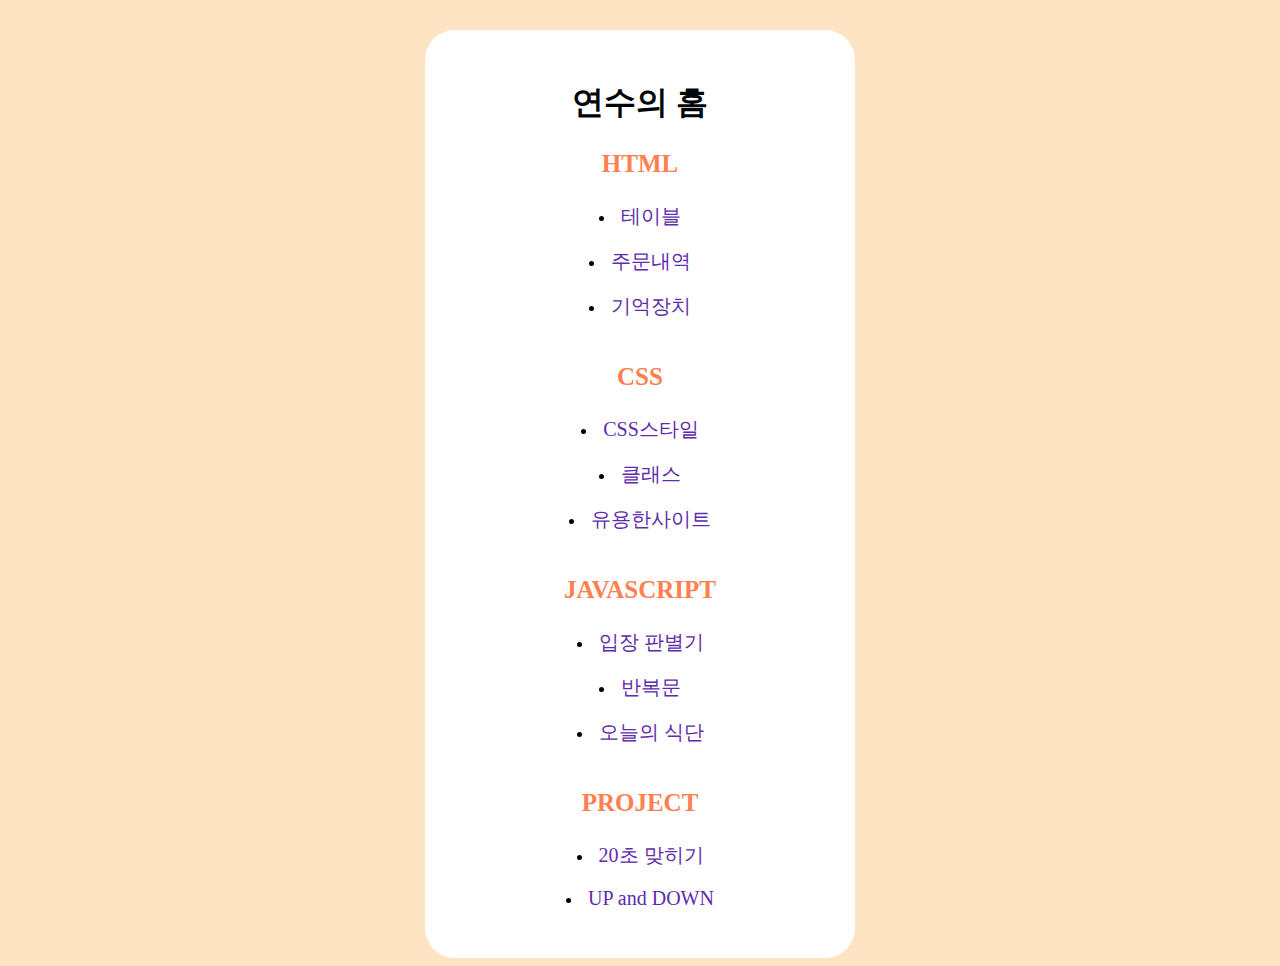
<file: index.html>
<head>
  <link rel="stylesheet" href="index.css">
  </head>


  <body>
    <div id="frame">
  <h1>연수의 홈</h1>

  <h3>HTML</h3>
  <li><a href="14_t1.html">테이블</a></li><br>
  <li><a href="14_t3.html">주문내역</a></li><br>
  <li><a href="14_t4.html">기억장치</a></li><br>

  <h3>CSS</h3>
  <li><a href="19_css5.html">CSS스타일</a></li><br>
  <li><a href="20_css.html">클래스</a></li><br>
  <li><a href="21_css.html">유용한사이트</a></li><br>

  <h3>JAVASCRIPT</h3>
  <li><a href="08_js3.html">입장 판별기</a></li><br>
  <li><a href="09_js.html">반복문</a></li><br>
  <li><a href="13_exam.html">오늘의 식단</a></li><br>

  <h3>PROJECT</h3>
  <li><a href="g1_20ss.html">20초 맞히기</a></li><br>
  <li><a href="g2_upndown.html">UP and DOWN</a></li><br>
  </div>
</body>
</file>
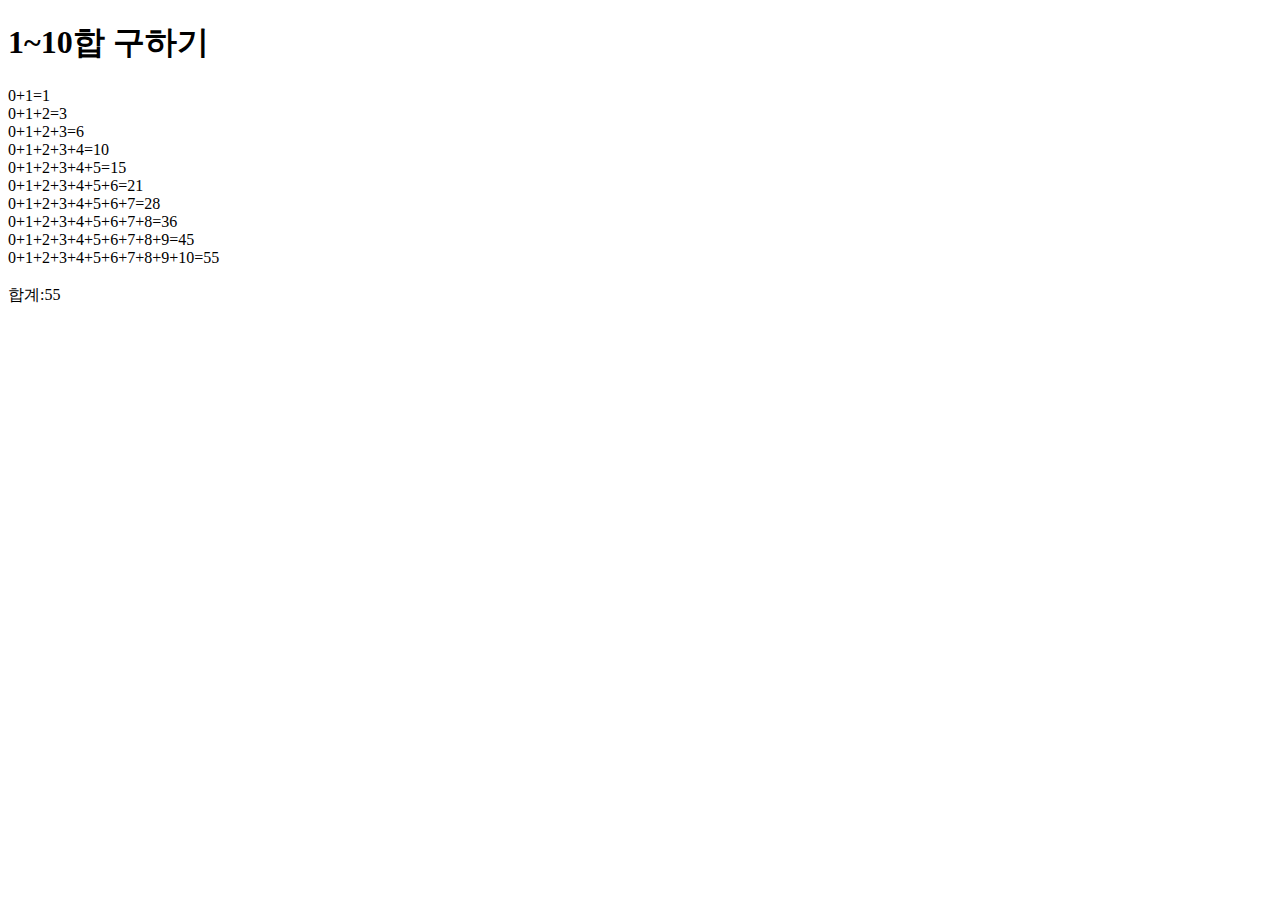
<file: 09_js.html>
<!DOCTYPE html>
<html lang="en">
<head>
  <meta charset="UTF-8">
  <meta http-equiv="X-UA-Compatible" content="IE=edge">
  <meta name="viewport" content="width=device-width, initial-scale=1.0">
  <title>반복문</title>
</head>
<body>
  <script src="09_js.js"></script>
</body>
</html>
</file>
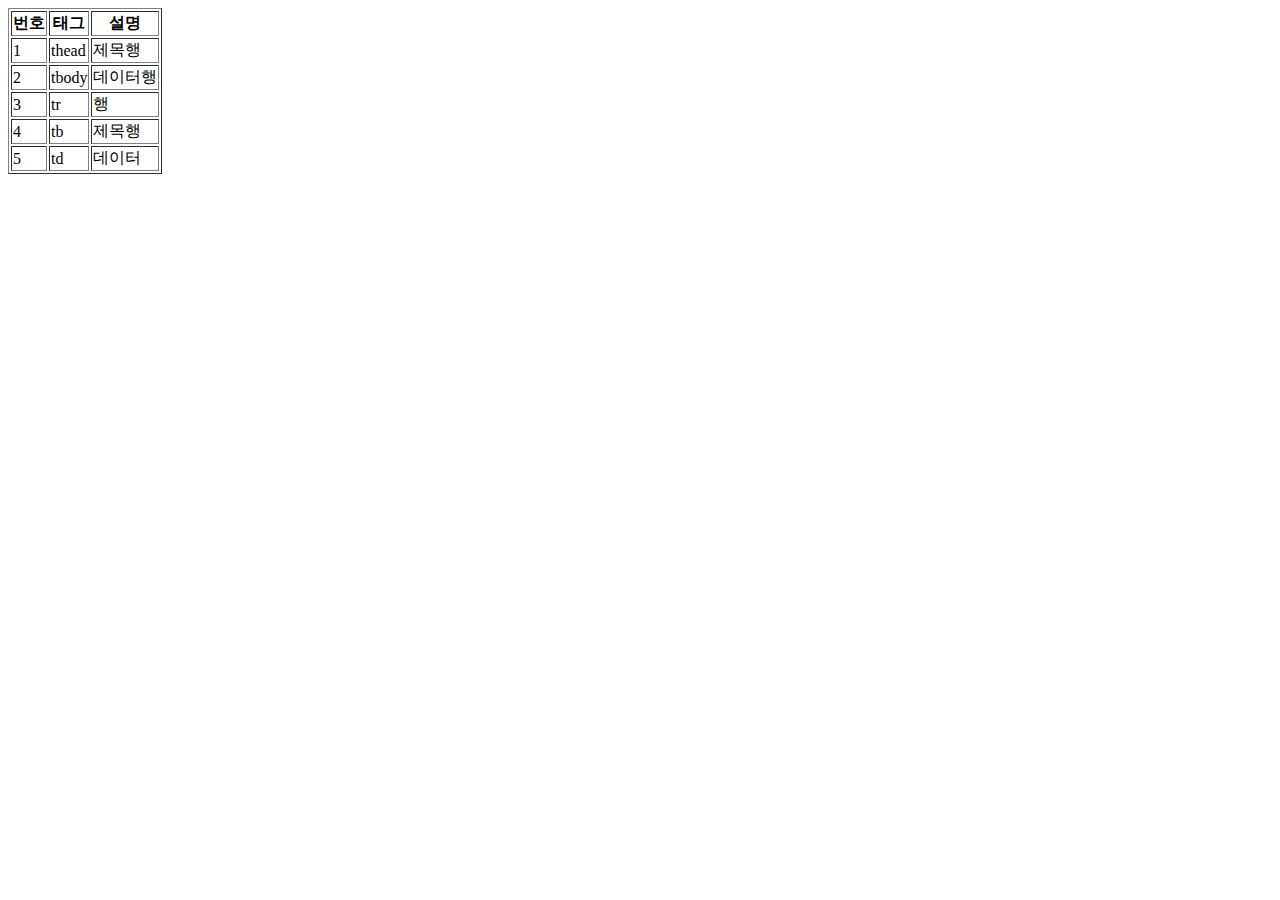
<file: 14_t1.html>
<body>
  <h1></h1>
</body>














<table border="1">
  <thead>
    <tr>
      <th>번호</th>
      <th>태그</th>
      <th>설명</th>
    </tr>
  </thead>
  <tbody>
    <tr>
      <td>1</td>
      <td>thead</td>
      <td>제목행</td>
    </tr>
    <tr>
      <td>2</td>
      <td>tbody</td>
      <td>데이터행</td>
    </tr>
    <tr>
      <td>3</td>
      <td>tr</td>
      <td>행</td>
    </tr>
    <tr>
      <td>4</td>
      <td>tb</td>
      <td>제목행</td>
    </tr>
    <tr>
      <td>5</td>
      <td>td</td>
      <td>데이터</td>
    </tr>
  </tbody>
  
</table>
</file>
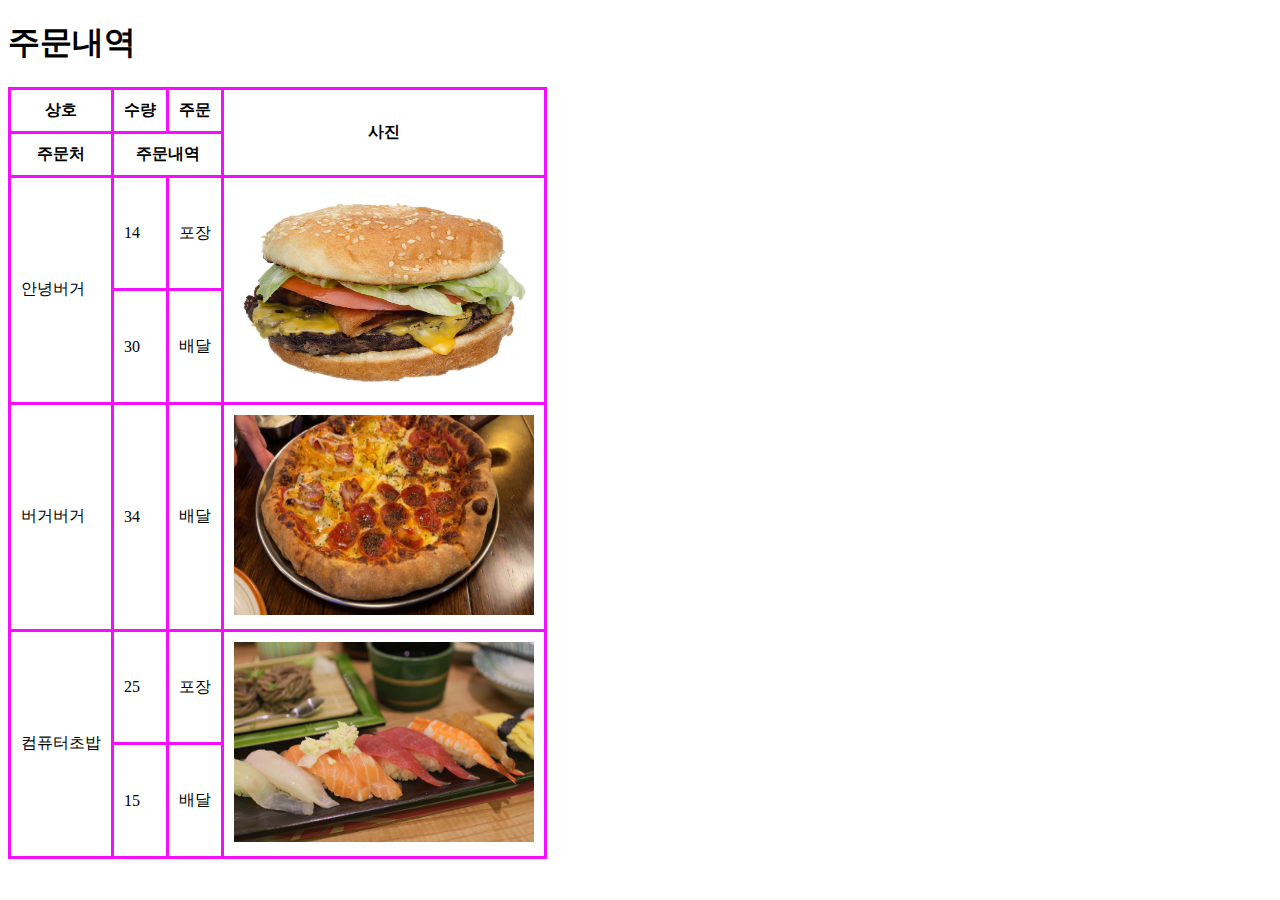
<file: 14_t3.html>
<!DOCTYPE html>
<html>
  <head>
    <title>주문내역</title>
    <style>
      table, th, td {
        border: 3px solid rgb(247, 13, 255);
        border-collapse: collapse;
        padding: 10px;
      }
    </style>
  </head>
  <body>
    <h1>주문내역</h1>
    <table border="1">
      <thead>
        <tr>
          <th>상호</th>
          <th>수량</th>
          <th>주문</th>
          <th rowspan="2">사진</th>
        
        </tr>
        <tr>
          <th>주문처</th>
          <th colspan="2">주문내역</th>
        </tr>
      </thead>
      <tbody>
        <tr>
          <td rowspan="2">안녕버거</td>
          <td>14</td>
          <td>포장</td>
          <td rowspan="2"><img src="hd.jpg" width="300px" height="200px" ></td>
        </tr>
        <tr>
          <td>30</td>
          <td>배달</td>
        </tr>
        <tr>
          <td>버거버거</td>
          <td>34</td>
          <td>배달</td>
          <td><img src="pizza.jpg" width="300px" height="200px"></td>
        </tr>
        <tr>
          <td rowspan="2">컴퓨터초밥</td>
          <td>25</td>
          <td>포장</td>
          <td rowspan="2"><img src="cb.jpg" width="300px" height="200px"></td>
        </tr>
        <tr>
          <td>15</td>
          <td>배달</td>
        </tr>
      </tbody>
    </table>
  </body>
</html>
</file>
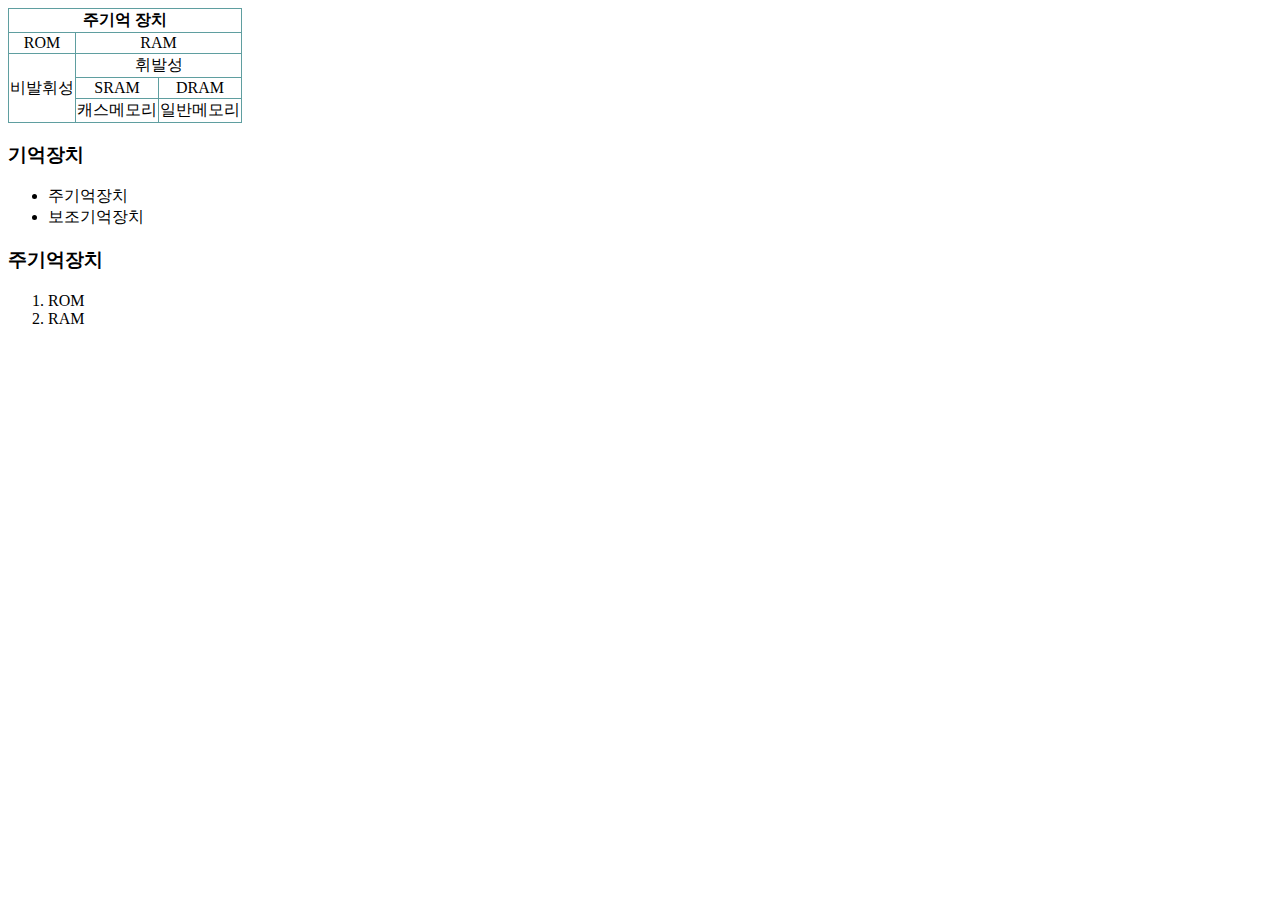
<file: 14_t4.html>
<!DOCTYPE html>
<html>
  <head>
    <title>기억장치</title>
    <style>
      table, th, td {
        border: 1px solid cadetblue;
        border-collapse: collapse;
        text-align: center;
      }
    </style>
  </head>
  <body>
    <table border="1">
      <thead>
        <tr>
         <th colspan="3">주기억 장치</th>
        </tr>
      </thead>
      <tbody>
        <tr>
          <td>ROM</td>
          <td colspan="2">RAM</td>
        </tr>
        <tr>
          <td rowspan="3">비발휘성</td>
          <td colspan="2">휘발성</td>
        </tr>
        <tr>
          <td>SRAM</td>
          <td>DRAM</td>
        </tr>
        <tr>
          <td>캐스메모리</td>
          <td>일반메모리</td>
        </tr>



      </tbody>
    </table>


    <h3>기억장치</h3>
    <ul>
      <li>주기억장치</li>
      <li>보조기억장치</li>
    </ul>

    <h3>주기억장치</h3>
    <ol>
      <li>ROM</li>
      <li>RAM</li>
    </ol>

  </body>
</html>
</file>
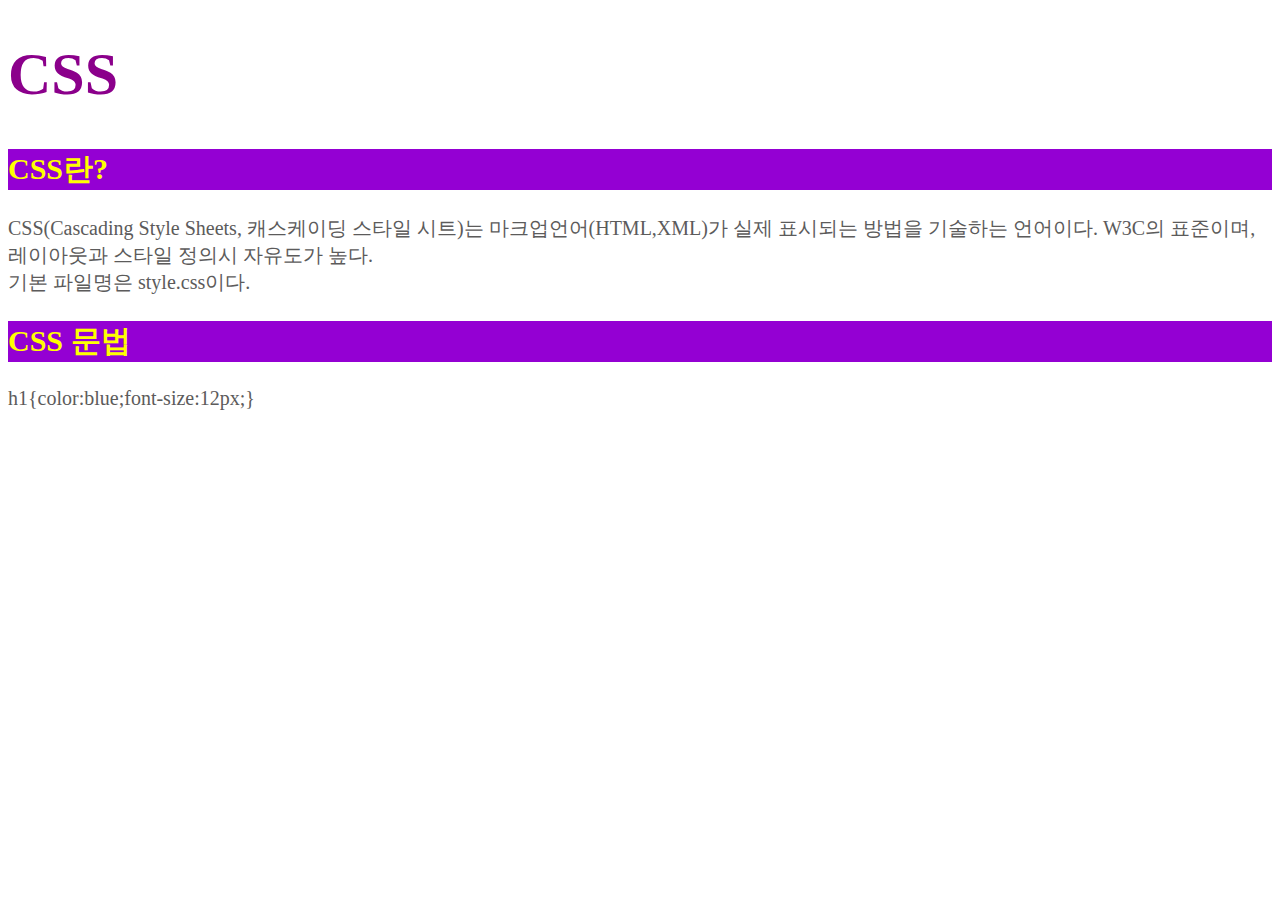
<file: 15_css1.html>
<!DOCTYPE html>
<html>
    <head>
        <title>CSS 기초</title>
        <style>
            h1 {
                font-size: 60px;
                color: darkmagenta;
            }

            h2 {
                font-size: 30px;
                color: yellow;
                background-color: darkviolet;
            }

            p {
                font-size: 20px;
                color: rgb(92, 91, 91);
            }
        </style>
    </head>
    <body>
        <h1>CSS</h1>
        <h2>CSS란?</h2>
        <p>
        CSS(Cascading Style Sheets, 캐스케이딩 스타일 시트)는 마크업언어(HTML,XML)가 실제 표시되는 방법을 기술하는 언어이다. 
        W3C의 표준이며,레이아웃과 스타일 정의시 자유도가 높다.<br>
        기본 파일명은 style.css이다.
        </p>
        <h2>CSS 문법</h2>
        <p>
          h1{color:blue;font-size:12px;}
        </p>
    </body>
</html>
</file>
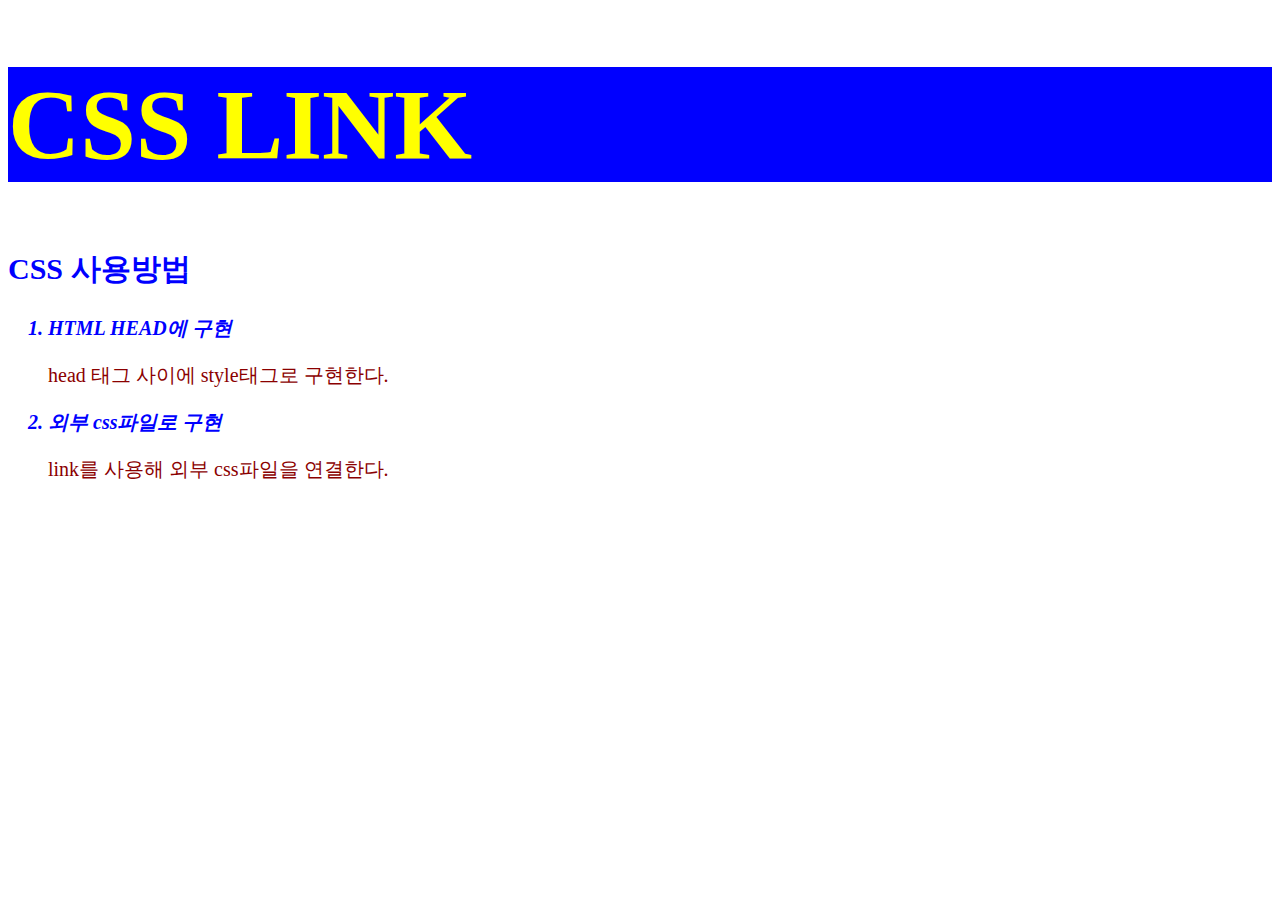
<file: 16_css2.html>
<!DOCTYPE html>
<html>
    <head>
        <title>CSS link</title>
        <link rel="stylesheet" href="16_style.css">
    </head>
    <body>
        <h1>CSS LINK</h1>
        <h2>CSS 사용방법</h2>
        <ol>
            <li>HTML HEAD에 구현</li>
            <p>head 태그 사이에 style태그로 구현한다.</p>
            <li>외부 css파일로 구현</li>
            <p>link를 사용해 외부 css파일을 연결한다.</p>
        </ol>
    </body>
</html>
</file>
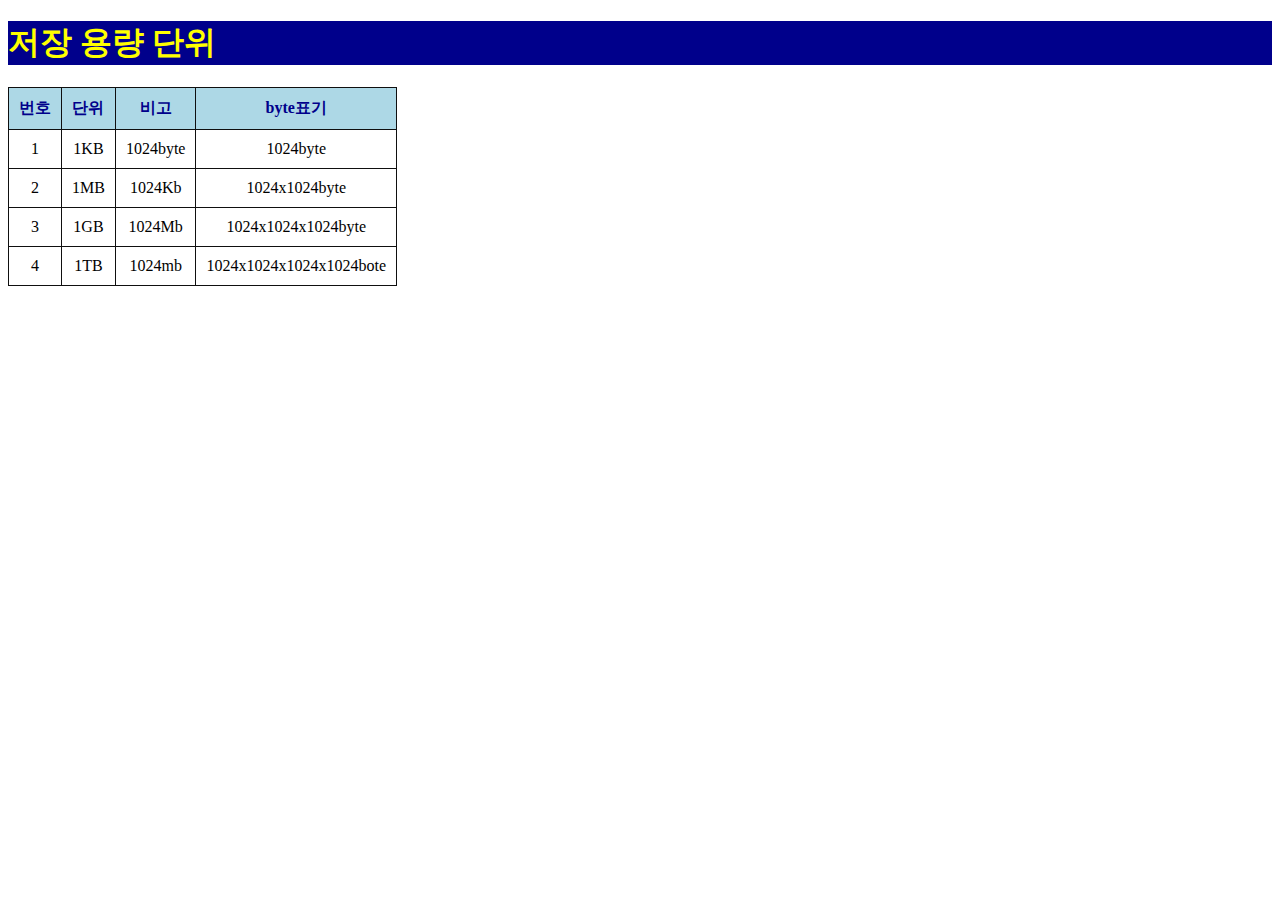
<file: 17_css3.html>
<!DOCTYPE html>
<html>
    <head>
        <title>저장 용량 단위</title>
        <link rel="stylesheet" href="17_style.css">

    </head>
    <body>
        <h1>저장 용량 단위</h1>
        <table>
            <thead>
                <tr>
                   <th>번호</th>
                   <th>단위</th>
                   <th>비고</th>
                   <th>byte표기</th>
                </tr>
            </thead>
            <tbody>
                <tr>
                    <td>1</td>
                    <td>1KB</td>
                    <td>1024byte</td>
                    <td>1024byte</td>
                </tr>
                <tr>
                    <td>2</td>
                    <td>1MB</td>
                    <td>1024Kb</td>
                    <td>1024x1024byte</td>
                </tr>
                <tr>
                    <td>3</td>
                    <td>1GB</td>
                    <td>1024Mb</td>
                    <td>1024x1024x1024byte</td>
                </tr>
                <tr>
                    <td>4</td>
                    <td>1TB</td>
                    <td>1024mb</td>
                    <td>1024x1024x1024x1024bote</td>
                </tr>
            </tbody>
        </table>
    </body>
</html>
</file>
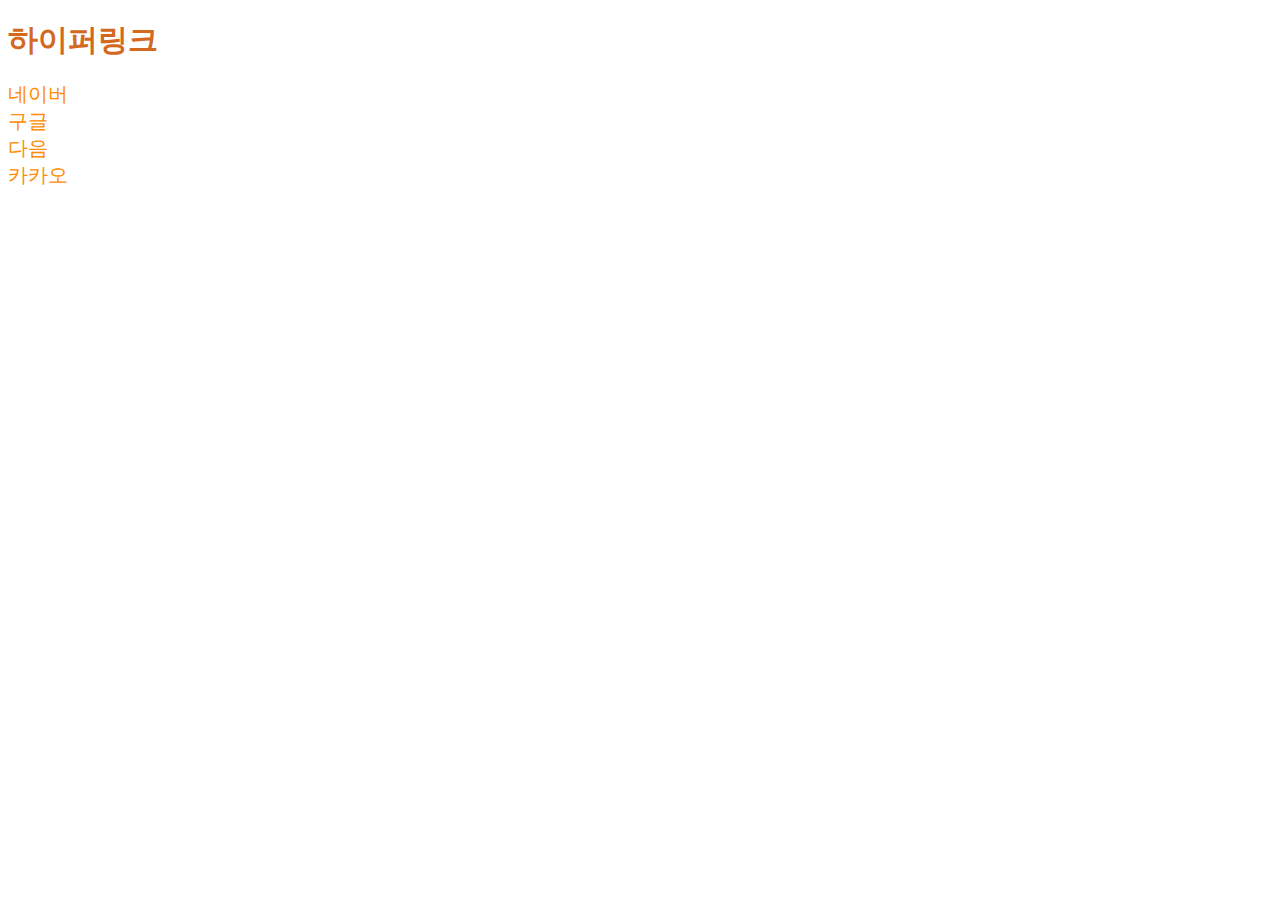
<file: 18_css4.html>
<!DOCTYPE html>
<html>
    <head>
        <title>하이퍼링크</title>
        <link rel="stylesheet" href="18_style.css">
    </head>
    <body>
        <h1>하이퍼링크</h1>
        <a href="https://www.naver.com/">네이버</a><br>
        <a href="https://www.google.co.kr/">구글</a><br>
        <a href="https://www.daum.net/">다음</a><br>
        <a href="https://www.kakaocorp.com/page/">카카오</a>
    </body>

    
</html>
</file>
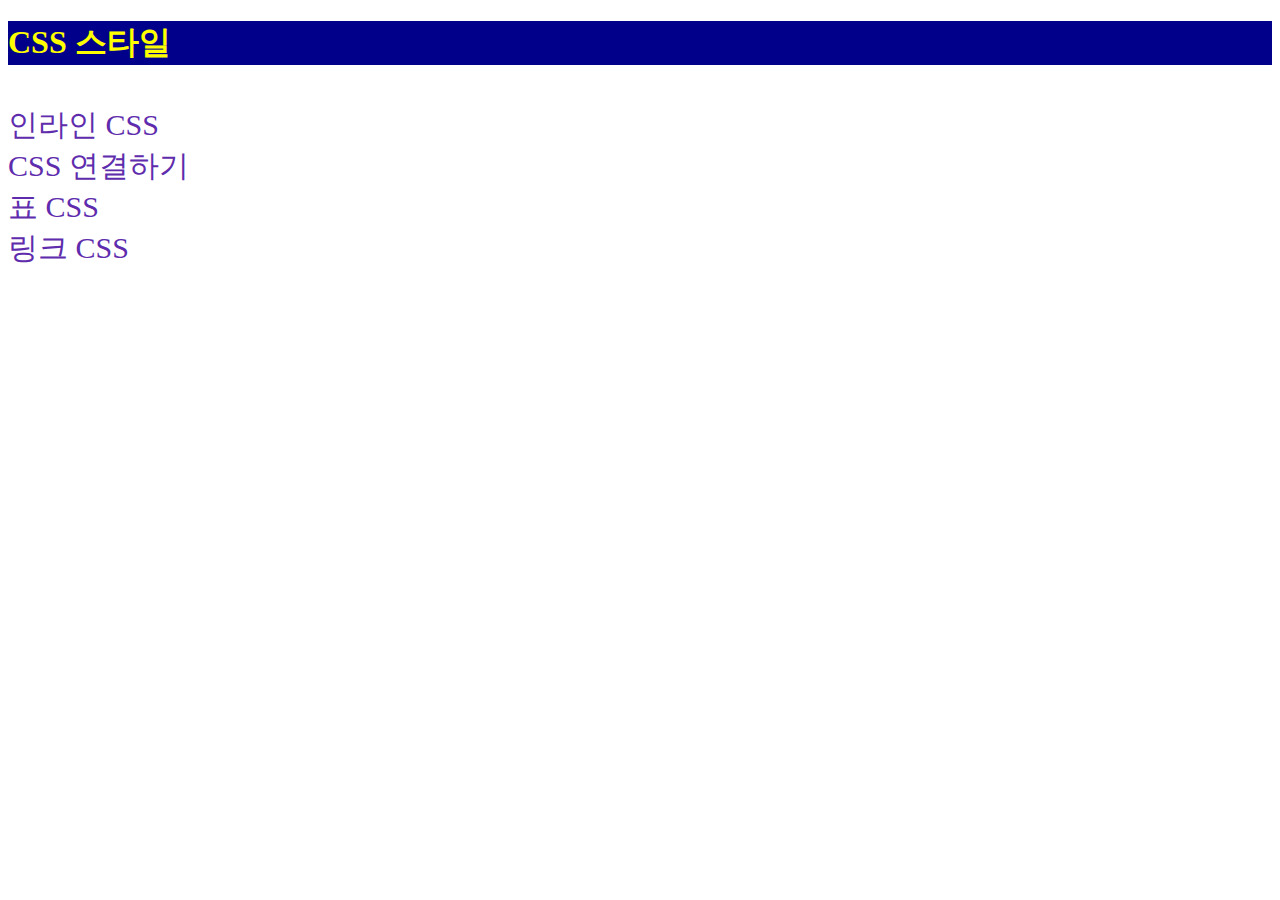
<file: 19_css5.html>
<!DOCTYPE html>
<html>
    <head>
        <title>CSS 스타일</title>
        <link rel="stylesheet" href="19_style.css">
    </head>
    <body>
        <h1>CSS 스타일</h1>
        <br>
        <a href="15_css1.html">인라인 CSS</a><br>
        <a href="16_css2.html">CSS 연결하기</a><br>
        <a href="17_css3.html">표 CSS</a><br>
        <a href="18_css4.html">링크 CSS</a><br>
    </body>
</html>
</file>
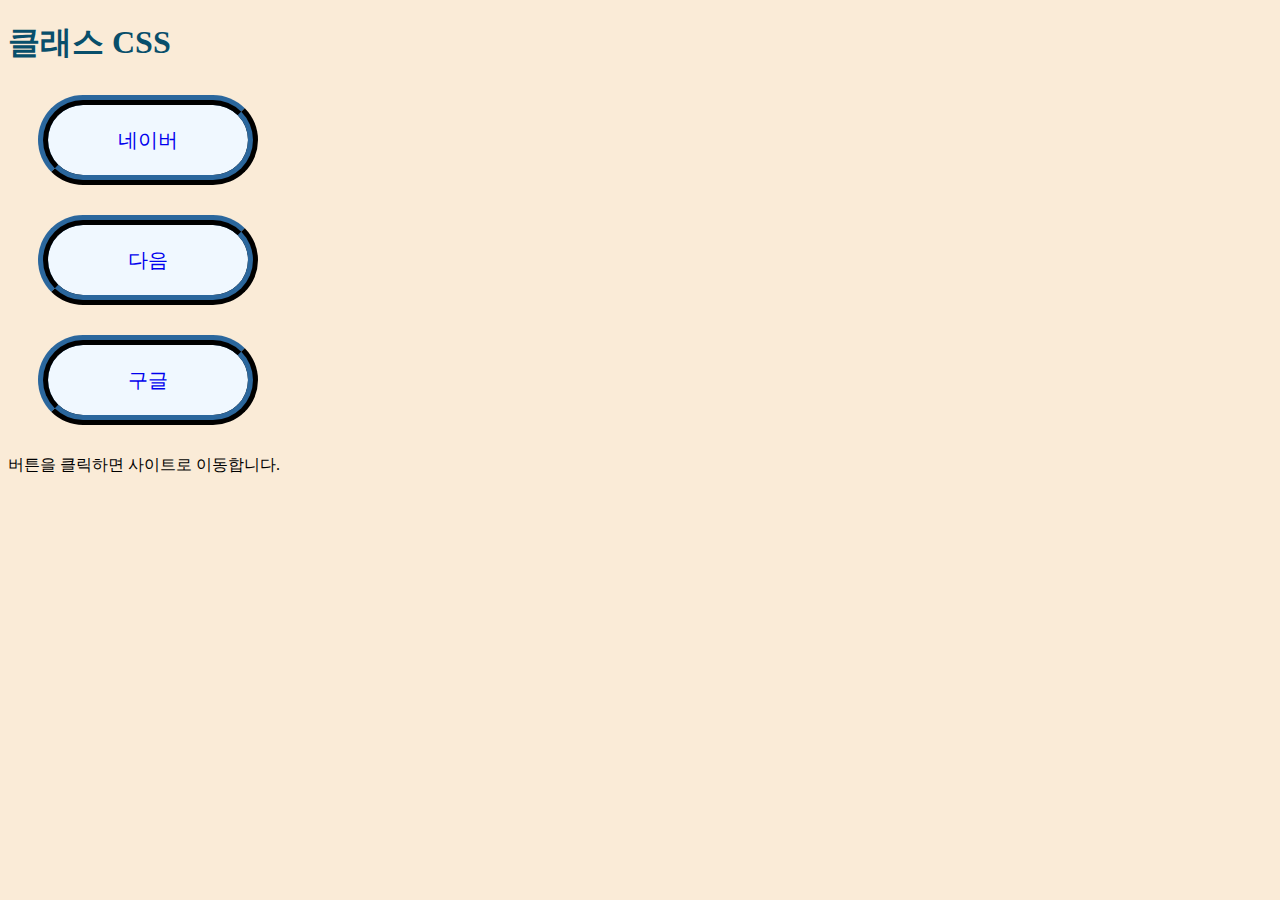
<file: 20_css.html>
<!DOCTYPE html>
<html>
    <head>
        <title>CSS CLASS</title>
        <link rel="stylesheet" href="20.css5.css">
    </head>
    <body>
        <h1>클래스 CSS</h1>
        <a href="https://www.naver.com/"><div class="btn">네이버</div></a>
        <a href="https://www.daum.net/"><div class="btn">다음</div></a>
        <a href="https://www.google.co.kr/"><div class="btn">구글</div></a>

        <div>버튼을 클릭하면 사이트로 이동합니다.</div>
    </body>
</html>
</file>
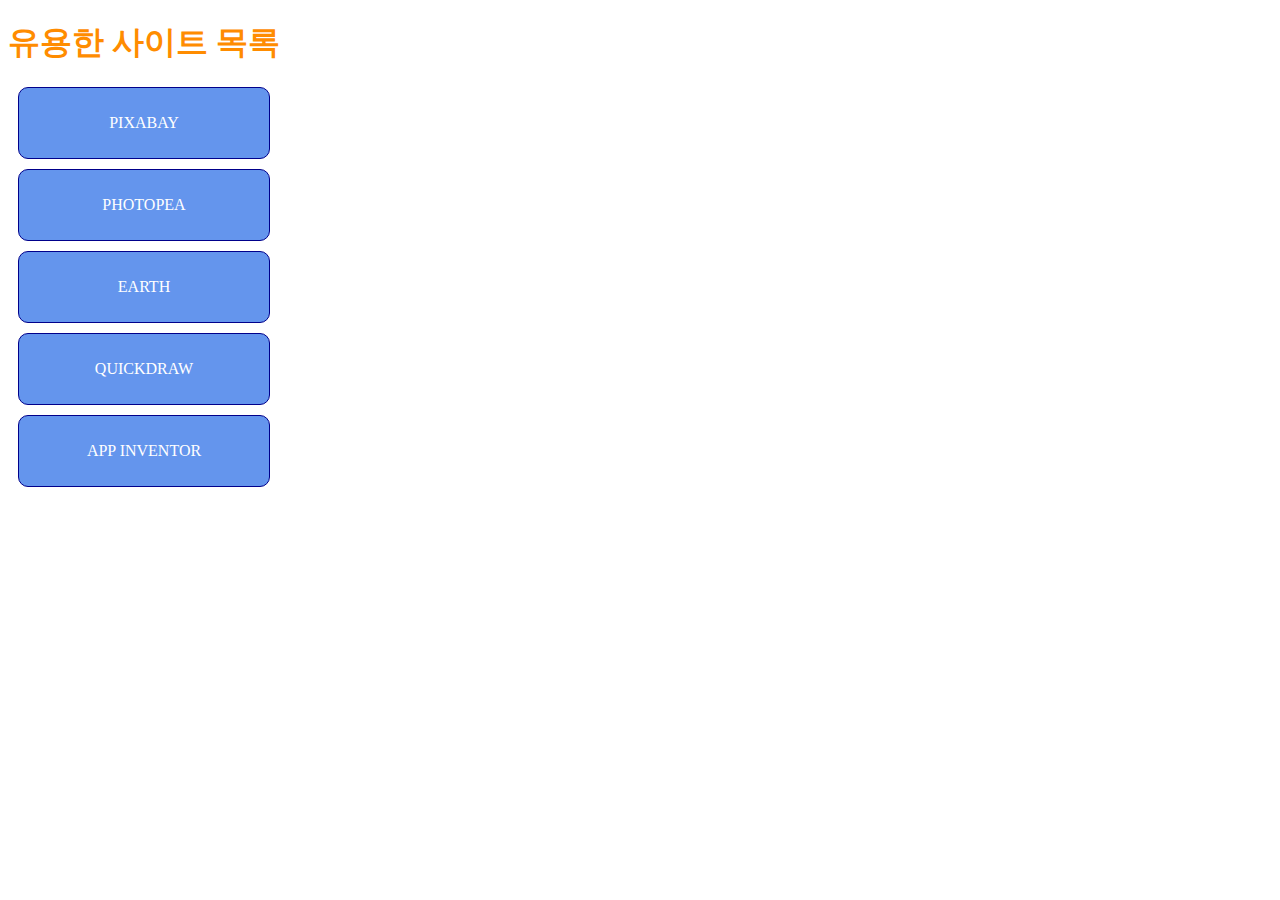
<file: 21_css.html>
<!DOCTYPE html>
<html>
    <head>
        <title>DIV BUTTON</title>
        <link rel="stylesheet" href="21_style.css">
    </head>
    <body>
        <H1>유용한 사이트 목록</H1>
            <a href="https://pixabay.com/ko/">
            <div class="btn">PIXABAY</div></a>
            <a href="https://www.photopea.com/">
            <div class="btn">PHOTOPEA</div></a>       
            <a href="https://earth.nullschool.net/">
            <div class="btn">EARTH</div></a>   

            <a href="https://quickdraw.withgoogle.com/">
            <div class="btn">QUICKDRAW       </div></a>

            <a href="https://appinventor.mit.edu/">
            <div class="btn">APP INVENTOR        </div></a>

    </body>
</html>
</file>
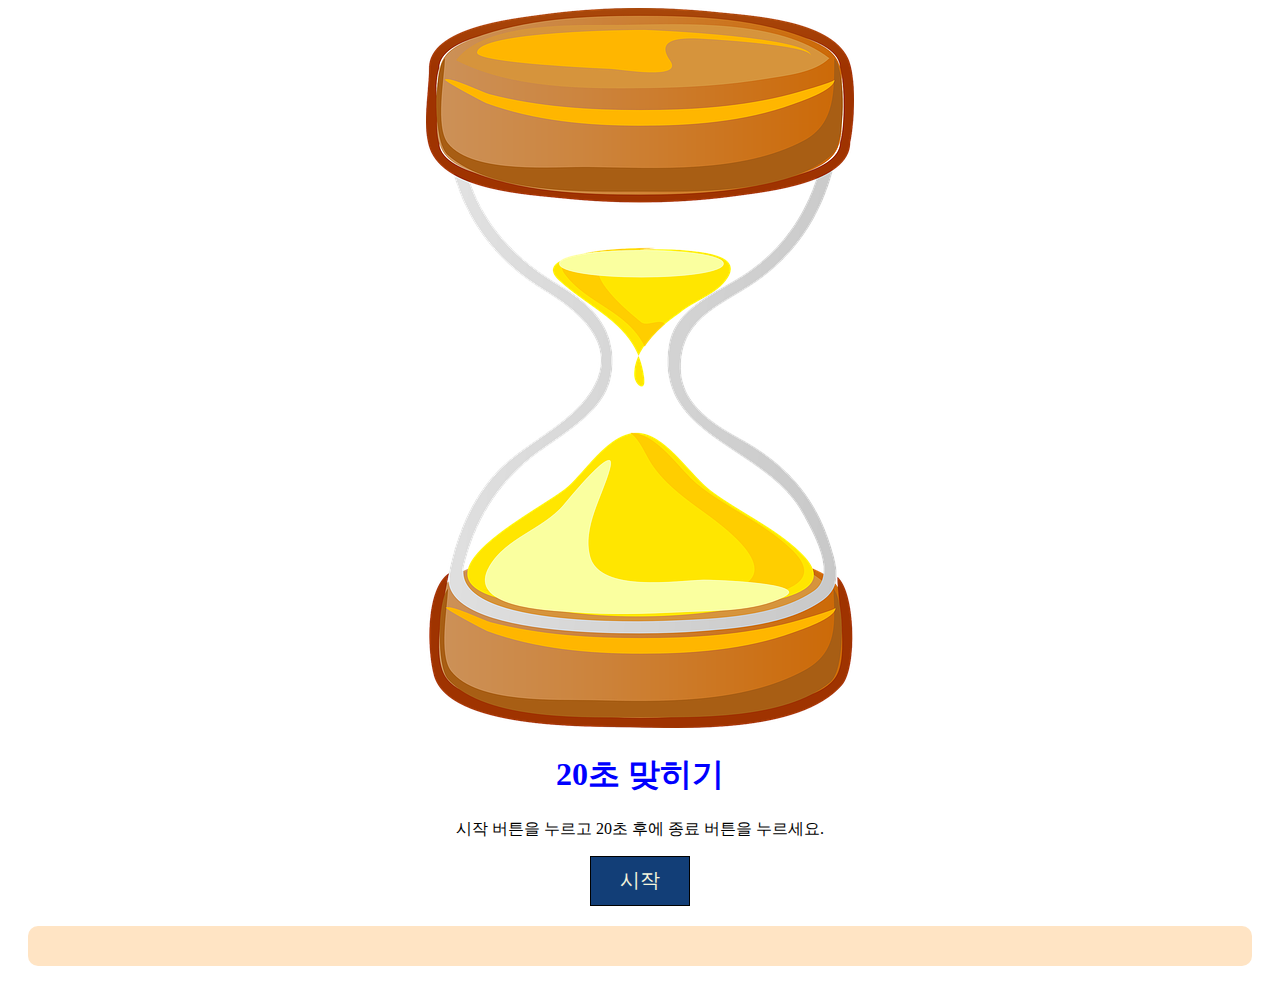
<file: g1_20ss.html>
<!DOCTYPE html>
<html lang="en">
<head>
  <meta charset="UTF-8">
  <meta http-equiv="X-UA-Compatible" content="IE=edge">
  <meta name="viewport" content="width=device-width, initial-scale=1.0">
  <title>20초 맞히기</title>
  <link rel="stylesheet" href="g1_20ss.css">
</head>
<body>
  <div id="Frame">
    <img src="g1_20s.png" alt="모래시계">
    <h1>20초 맞히기</h1>
    <p>시작 버튼을 누르고 20초 후에 종료 버튼을 누르세요.</p>
    <button id="btn" onclick="check_time()">시작</button>
    <div id="result"></div>
    <script src="g1_20ss.js"></script>
  </div>
</body>
</html>
</file>
<file: index.css>
h1 {
  color: rgb(1, 5, 7);
}

body {
  background-color: bisque ;
  text-align: center;
}

h3 {
  color: coral;
  font-size: 25px;
}

a:link, a:visited {
  font-size: 20px;
  color: rgb(94, 44, 173);
  text-decoration: none;
}

a:hover {
  font-size: 30px;
  font-weight: bolder;
  text-decoration: underline;
  color: rgb(33, 139, 189);
}

#frame {
  background-color: white;
  width: 370px;
  margin: auto;
  padding: 30px;
  border-radius: 30px;
  margin-top: 30px;
}
</file>
<file: 16_style.css>
h1 {
    background-color: blue;
    color: yellow;
    font-size: 100px;
}

h2 {
    color: blue;
    font-size: 30px;
}

li {
    color: #0000ff;
    font-size: 20px;
    font-weight: bolder;
    font-style: italic;
}

p {
    color: darkred;
    font-size: 20px;
    font-weight: lighter;
    font-style: normal;
}
</file>
<file: 17_style.css>
h1 {
    background-color: darkblue;
    color: yellow;
}

th {
    background-color: lightblue;
    color: darkblue;
}

table, th, td {
    border: 1px solid rgb(15, 15, 15);
    border-collapse: collapse;
    text-align: center;
    padding: 10px;


}
</file>
<file: 18_style.css>
h1 {
    color: chocolate;
    font-size: 30px;
}

a:link, a:visited {
    font-size: 20px;
    color: darkorange;
    text-decoration: none;
}

a:hover {
    font-size: 25px;
    font-weight: bolder;
    text-decoration: underline;
    color: brown;
}

a:active {
    color: darkslategray;
}
</file>
<file: 19_style.css>
h1 {
    background-color: darkblue;
    color: yellow;
}

a:link, a:visited {
    font-size: 30px;
    color: rgb(94, 44, 173);
    text-decoration: none;
}

a:hover {
    font-size: 35px;
    font-weight: bolder;
    text-decoration: underline;
    color: rgb(45, 182, 90);
}

a:active {
    color: darkslategray;
}
</file>
<file: 20.css5.css>
body {
  background-color: antiquewhite;
}

h1 {
  color: rgb(8, 79, 107);
}

.btn {
  width: 200px;
  height: 70px;
  margin: 30px;
  text-align: center;
  line-height: 70px;
  border-radius: 50px;
  border: 10px ridge rgba(20, 48, 73, 10);
  background-color: aliceblue;
  font-size: 20px;
}

.btn:hover {
  background-color: rgb(48, 97, 139);
  color: white;
}

a {
  text-decoration: none
  ;
}
</file>
<file: 21_style.css>
h1{
    color: darkorange;
}


.btn{
    width: 250px;
    height: 70px;
    line-height: 70px;
    text-align: center;
    background-color: cornflowerblue;
    color: white;
    margin: 10px;
    border-radius: 10px;
    border: 1px solid darkblue;
    text-decoration: none;
}

a{
    text-decoration: none;
}

.btn:hover {
    background-color: aliceblue;
    color: black;
    font-size: 20px;
    font-weight: bolder;
   
}
</file>
<file: g1_20ss.css>
body {
  text-align: center;
}

h1{
  color: blue;
}

#btn {
  width: 100px;
  height: 50px;
  font-size: 20px;
  border: 1px solid black;
  background-color: #123e77;
  color: beige;
}

#result {
  background-color: bisque;
  margin: 20px;
  padding: 20px;
  border-radius: 10px;
}

#frame {
  background-color: white;
  width: 370px;
  margin: auto;
  padding: 30px;
  border-radius: 30px;
  margin-top: 30px;
}
</file>
